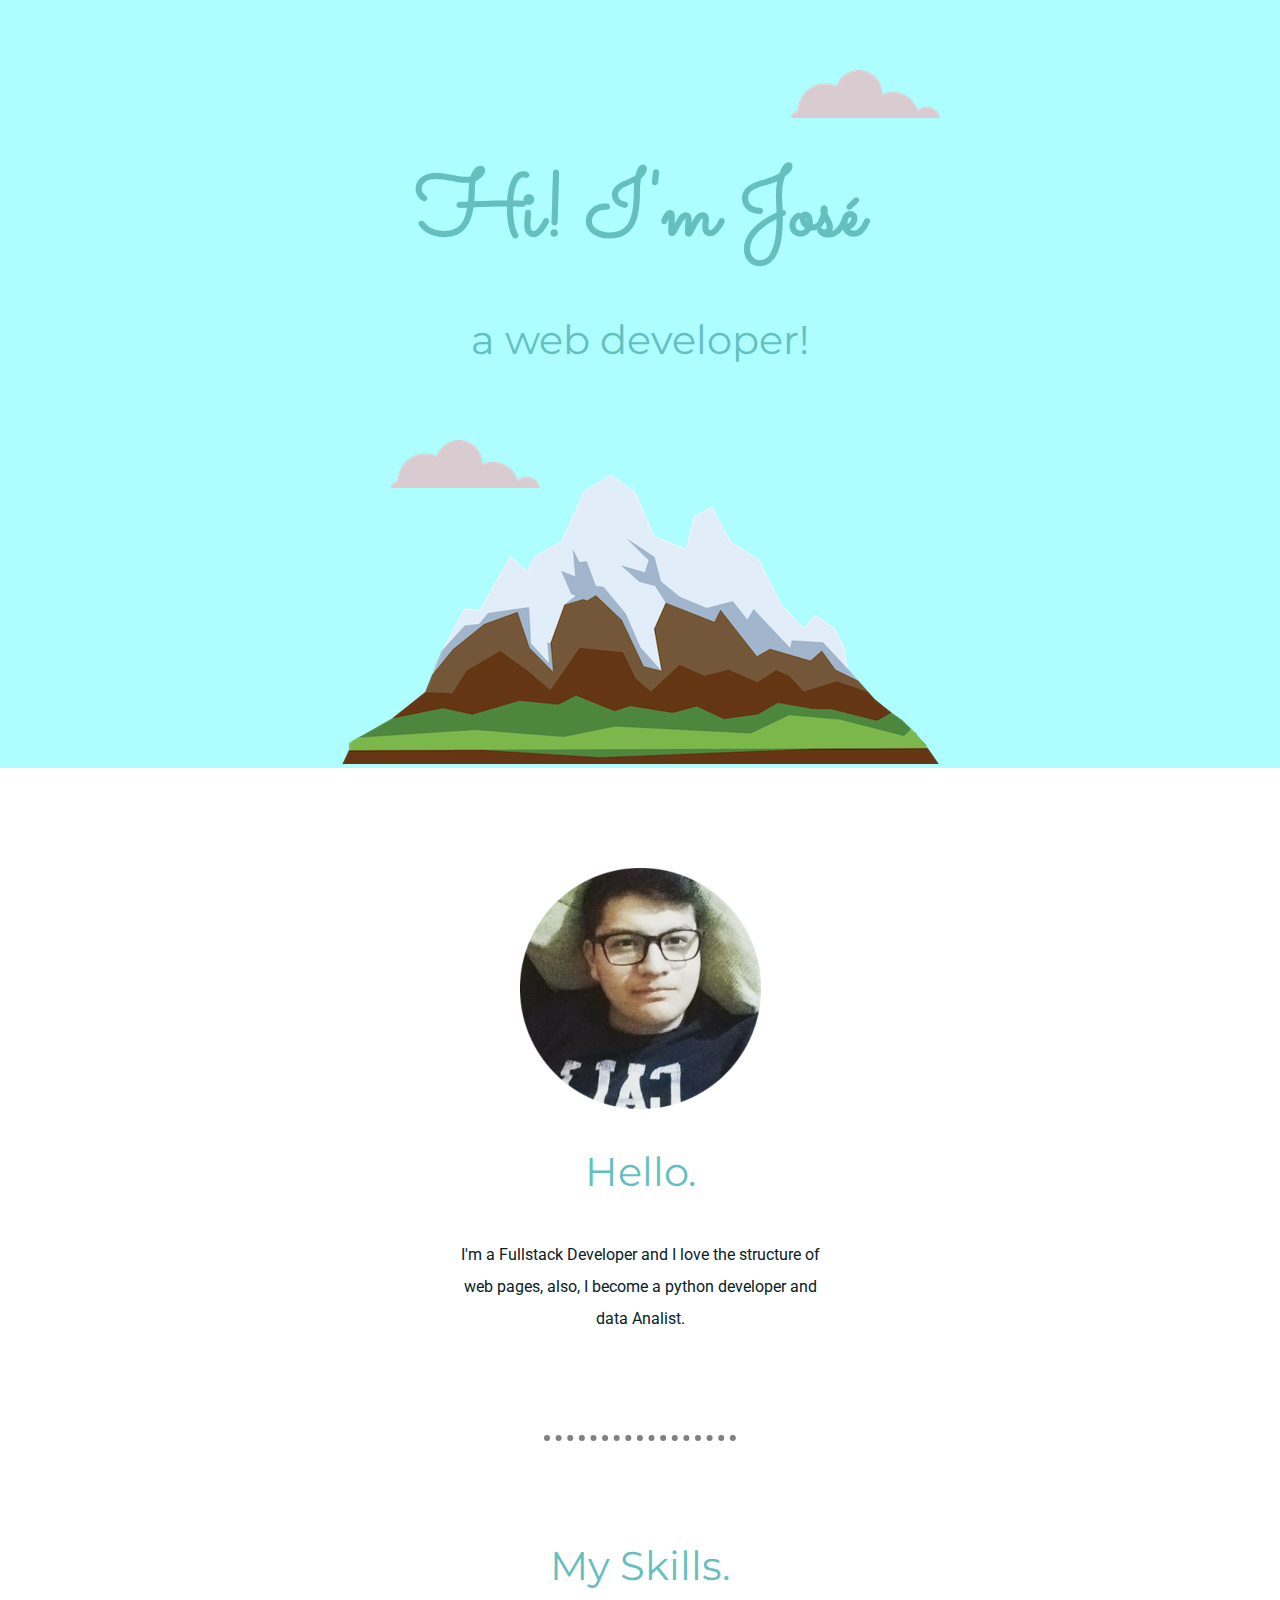
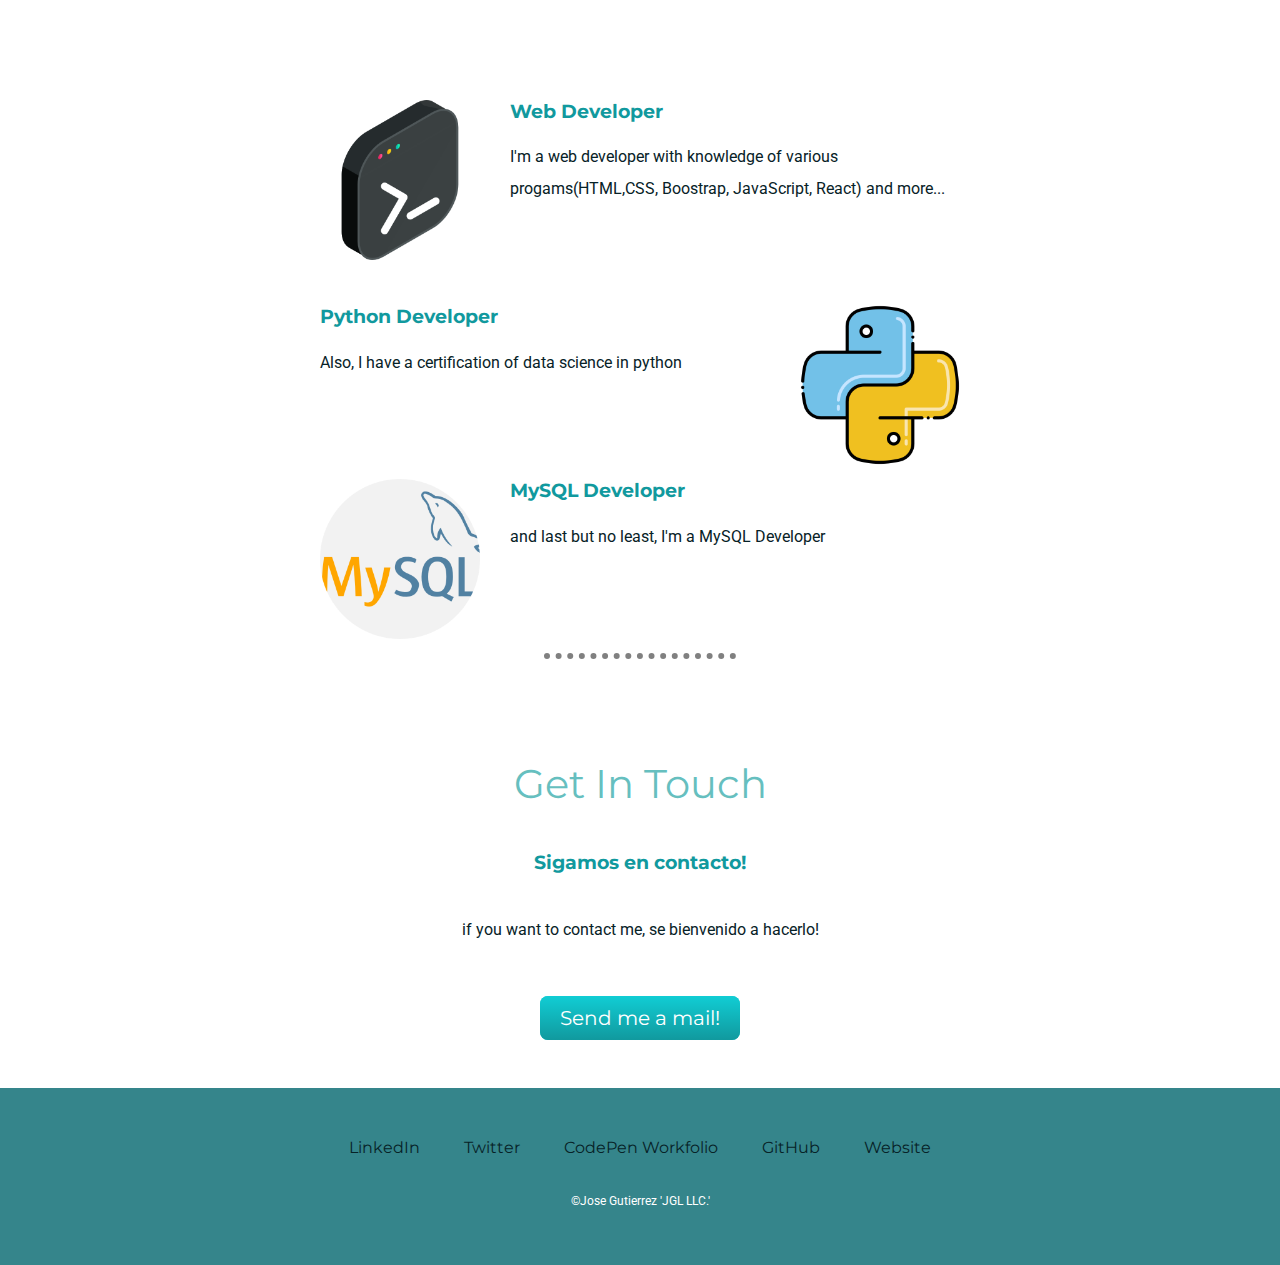
<file: index.html>
<!DOCTYPE html>
<html lang="en" dir="ltr">
  <head>
    <meta charset="utf-8">
    <title>Jose Gutierrez site</title>
    <link rel="preconnect" href="https://fonts.googleapis.com">
    <!-- Sedgwick,Sacramento,Open Sans,Roboto,Montserrat -->
    <link rel="preconnect" href="https://fonts.gstatic.com" crossorigin>
    <link href="https://fonts.googleapis.com/css2?family=Montserrat&family=Open+Sans&family=Roboto&family=Sacramento&family=Sedgwick+Ave&display=swap" rel="stylesheet">
    <link rel="stylesheet" href="CSS/styles.css">
    <link rel="icon" href="icon/code.png">
  </head>
  <body>

    <div class="top-container">
      <img class="top-cloud" src="images/cloud.png" alt="simple cloud">
      <h1>Hi! I'm José</h1>
      <h2>a web developer!</h2>
      <img class="bottom-cloud" src="images/cloud.png" alt="simple cloud">
      <img class="mountain" src="images/mountain.png" alt="simple mountain">
    </div>
    <div class="middle-container">
      <div class="profile">
        <img src="images/Jose.png" alt="Profile photo">
        <h2>Hello.</h2>
        <p class="intro">I'm a Fullstack Developer and I love the structure of web pages, also, I become a python developer and data Analist.</p>
      </div>
      <hr>
      <div class="skills">
        <h2>My Skills.</h2>
        <div class="skill-row">
          <img class="code1" src="icon/coding.png" alt="coding">
          <h3>Web Developer</h3>
          <p>I'm a web developer with knowledge of various progams(HTML,CSS, Boostrap, JavaScript, React) and more...</p>
        </div>
        <div class="skill-row">
          <img class="code2" src="icon/python.png" alt="python">
          <h3>Python Developer</h3>
          <p>Also, I have a certification of data science in python</p>
        </div>
        <div class="skill-row">
          <img class="code3" src="icon/mysql.png" alt="MySQL">
          <h3>MySQL Developer</h3>
          <p>and last but no least, I'm a MySQL Developer</p>
        </div>
      </div>
      <hr>
      <div class="contact-me">
        <h2>Get In Touch</h2>
        <h3>Sigamos en contacto!</h3>
        <p class="contact-message">if you want to contact me, se bienvenido a hacerlo!</p>
        <a class="btn" href="mailto:josegar5800@gmail.com">Send me a mail!</a>
      </div>
    </div>
    <br>
    <div class="bottom-container">
      <a class="footer-link" href="https://www.linkedin.com/in/jo-garg">LinkedIn</a>
      <a class="footer-link" href="https://twitter.com/JL5880">Twitter</a>
      <a class="footer-link" href="https://codepen.io/JayGi6327">CodePen Workfolio</a>
      <a class="footer-link" href="https://github.com/JLgar58" target="_blank">GitHub</a>
      <a class="footer-link" href="https://www.appbrewery.co/">Website</a>
      <p class="copyright">©Jose Gutierrez 'JGL LLC.'</p>
    </div>

  </body>
</html>
</file>
<file: CSS/styles.css>
/*Sedgwick,Sacramento,Open Sans,Roboto,Montserrat*/
/* #072227 #35858B #4FBDBA #AEFEFF */
body {
  /*background-color: #AEFEFF;*/
  color: #40514E;
  margin: 0px;
  text-align: center;
  font-family: "Roboto", "Open Sans", "Montserrat";
}
h1 {
  color: #66BFBF;/*#072227;*/
  font-family: Sedgwick, Sacramento;
  font-size: 5.625rem;
  margin-top: 50px;
  margin: 50px auto 0px;
}
h2 {
  font-family: Montserrat;
  color: #66BFBF;/*#072227;*/
  font-size: 2.5rem;
  font-weight: normal;
  padding-bottom: 10px;
}
h3 {
  font-family: Montserrat;
  color: #11999E;/*#072227;*/
}
a {
  color: #072227;/*#11999E;*/
  font-family: Montserrat;
  margin: 10px 20px;
  text-decoration: none;
}
a:hover {
  color: white;
}
p {
  font-family: Roboto;
  color: #072227;
  line-height: 2;
}
hr {
  border-color: grey;
  border-width: 6px;
  border-style: dotted none none;
  width: 15%;
  margin: 100px auto;
}
.top-container {
  background-color: #AEFEFF;
  margin: 0px;
  position: relative;
  padding-top: 100px;
}
.top-cloud {
  position: absolute;
  top: 70px;
  right: 340px;
}
.bottom-cloud{
  position: absolute;
  bottom: 280px;
  left: 390px;
}
.skill-row {
  width: 50%;
  margin: 100px auto;
  text-align: left;
}
.code1 {
  float: left;
  margin-right: 30px;
  width: 25%;
}
.code2 {
  float: right;
  margin-left: 30px;
  width: 25%;
}
.code3 {
  float: left;
  margin-right: 30px;
  width: 25%;
}
.intro {
  width: 30%;
  margin: auto;
  line-height: 2;
}
/*.skills {
  height: 800px;
}*/
.middle-container {
  margin: 100px 0;
}
.bottom-container {
  background-color: #35858B;
  padding: 50px 0 20px;
}
.contact-me {
  height: 210px;
}
.contact-message {
  width: 40%;
  margin: 40px auto 60px;
}
.copyright {
  color: white;
  font-size: 0.75rem;
  padding: 20px 0;
}

.btn {
  background: #11cdd4;
  background-image: -webkit-linear-gradient(top, #11cdd4, #11999e);
  background-image: -moz-linear-gradient(top, #11cdd4, #11999e);
  background-image: -ms-linear-gradient(top, #11cdd4, #11999e);
  background-image: -o-linear-gradient(top, #11cdd4, #11999e);
  background-image: linear-gradient(to bottom, #11cdd4, #11999e);
  -webkit-border-radius: 8;
  -moz-border-radius: 8;
  border-radius: 8px;
  font-family: Montserrat;
  color: #ffffff;
  font-size: 20px;
  padding: 10px 20px 10px 20px;
  text-decoration: none;
}

.btn:hover {
  background: #30e3cb;
  background-image: -webkit-linear-gradient(top, #30e3cb, #2bc4ad);
  background-image: -moz-linear-gradient(top, #30e3cb, #2bc4ad);
  background-image: -ms-linear-gradient(top, #30e3cb, #2bc4ad);
  background-image: -o-linear-gradient(top, #30e3cb, #2bc4ad);
  background-image: linear-gradient(to bottom, #30e3cb, #2bc4ad);
  text-decoration: none;
}
</file>
